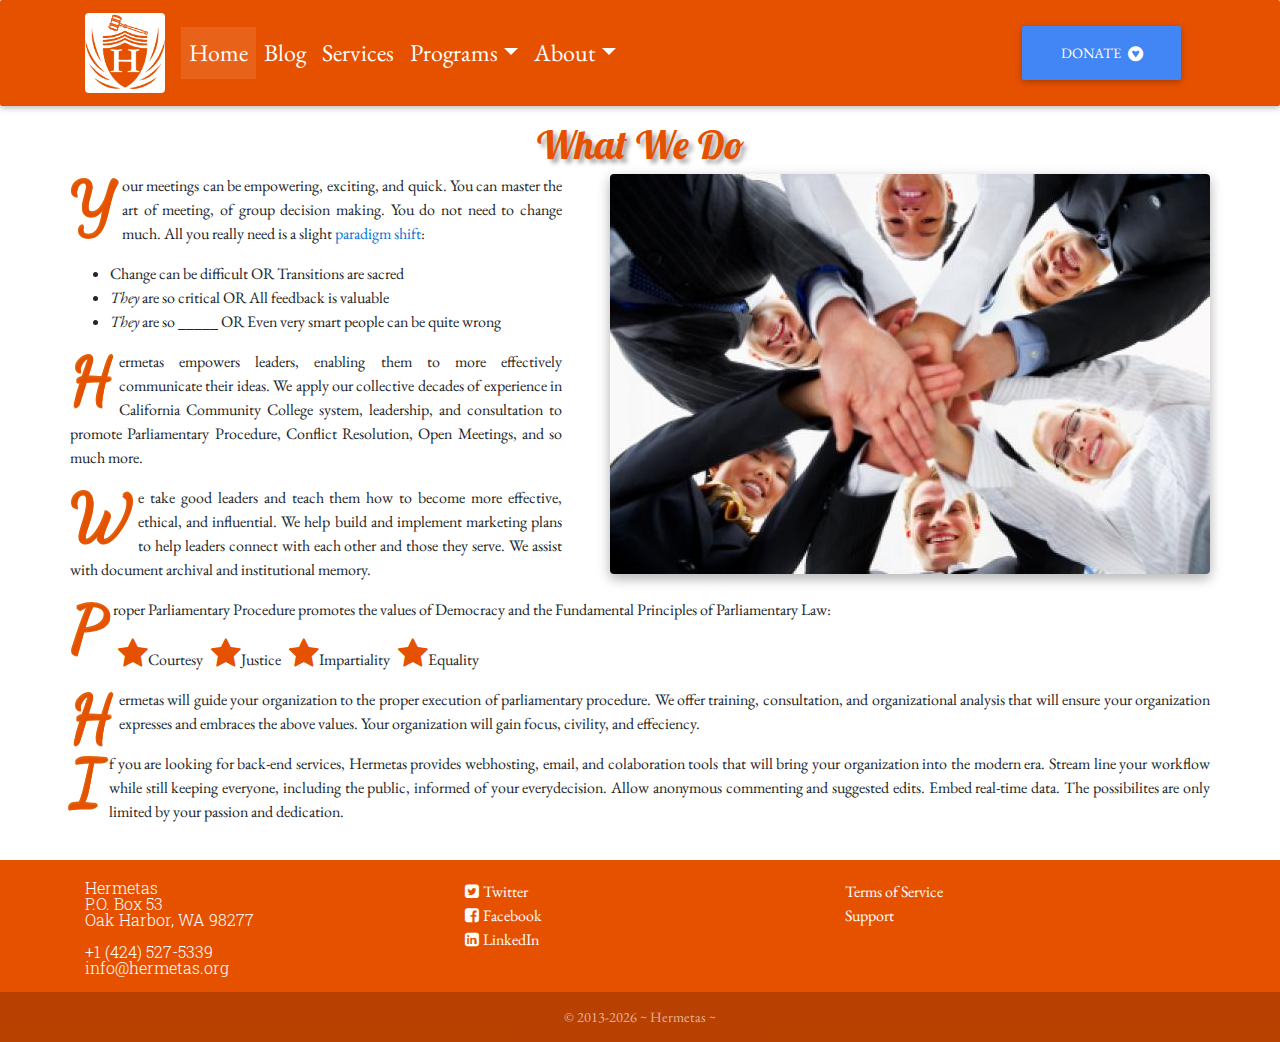
<file: index.html>
<!DOCTYPE html>
<html lang="en">
<head>
<meta charset="utf-8">
<meta name="viewport" content="width=device-width, initial-scale=1, shrink-to-fit=no">
<meta http-equiv="x-ua-compatible" content="ie=edge">
<!-- Begin Fav Icon -->
<link rel="apple-touch-icon" sizes="180x180" href="/apple-touch-icon.png">
<link rel="icon" type="image/png" sizes="32x32" href="/favicon-32x32.png">
<link rel="icon" type="image/png" sizes="16x16" href="/favicon-16x16.png">
<link rel="manifest" href="/manifest.json">
<link rel="mask-icon" href="/safari-pinned-tab.svg" color="#5bbad5">
<meta name="theme-color" content="#ffffff">
<!-- End Fav Icon -->
<title>Hermetas</title>
<!-- Font Awesome -->
<link rel="stylesheet" href="https://maxcdn.bootstrapcdn.com/font-awesome/4.6.0/css/font-awesome.min.css">
<!-- Bootstrap core CSS -->
<link href="css/bootstrap.min.css" rel="stylesheet">
<!-- Material Design Bootstrap -->
<link href="css/mdb.min.css" rel="stylesheet">
<!-- Your custom styles (optional) -->
<link href="css/style.css" rel="stylesheet">
<!-- Google Font Call -->
<link href="https://fonts.googleapis.com/css?family=Dancing+Script%7CEB+Garamond%7CLobster%7CRoboto+Slab" rel="stylesheet">
	<!-- End Google Font Call -->
	<!-- DonorBox Donation Button Popup JavaScript -->
  <script src="https://donorbox.org/install-popup-button.js" type="text/javascript" defer></script>
  <script> window.DonorBox = { widgetLinkClassName: 'custom-dbox-popup' } </script>
<!-- End DonorBox Donation Button Popup JavaScript -->
</head>

<body>

<!--Main Navigation-->
<header> 
  
  <!--Navbar-->
  <nav class="navbar navbar-expand-lg navbar-dark orange darken-4">
    <div class="container"> 
      
      <!-- Navbar brand --> 
      <a class="navbar-brand" href="#"><img class="img-fluid rounded" src="img/layout/LogoWithGavel.png" alt="Hermetas Logo"></a> 
      
      <!-- Collapse button -->
      <button class="navbar-toggler" type="button" data-toggle="collapse" data-target="#navbarSupportedContent" aria-controls="navbarSupportedContent"
                    aria-expanded="false" aria-label="Toggle navigation"><span class="navbar-toggler-icon"></span></button>
      
      <!-- Collapsible content -->
      <div class="collapse navbar-collapse" id="navbarSupportedContent"> 
        
        <!-- Links -->
        <ul class="navbar-nav mr-auto">
          <li class="nav-item active"> <a class="nav-link" href="#home" data-toggle="collapse" data-parent="#main" aria-expanded="true" aria-controls="home">Home <span class="sr-only">(current)</span></a> </li>
          <li class="nav-item"> <a class="nav-link" href="https://blog.hermetas.org/">Blog</a> </li>
          <li class="nav-item"> <a class="nav-link" href="#services" data-toggle="collapse" data-parent="#main" aria-expanded="true" aria-controls="services">Services</a> </li>
          
          <!-- Programs Dropdown Menu -->
          <li class="nav-item dropdown"> <a class="nav-link dropdown-toggle" id="programsNavbarDropdownMenuLink" data-toggle="dropdown" aria-haspopup="true" aria-expanded="false">Programs</a>
            <div class="dropdown-menu dropdown-primary" aria-labelledby="programsNavbarDropdownMenuLink"> <a class="dropdown-item" href="#">You Can Be A ParliPro!</a> <a class="dropdown-item disabled" href="#">Opinion Writing</a> <a class="dropdown-item disabled" href="#">Negotioation</a> </div>
          </li>
          <!-- About Dropdown Menu -->
          <li class="nav-item dropdown"> <a class="nav-link dropdown-toggle" id="aboutNavbarDropdownMenuLink" data-toggle="dropdown" aria-haspopup="true" aria-expanded="false">About</a>
            <div class="dropdown-menu dropdown-primary" aria-labelledby="aboutNavbarDropdownMenuLink"> <a class="dropdown-item" href="#about" data-toggle="collapse" data-parent="#main" aria-expanded="false" aria-controls="about">About Us</a> <a class="dropdown-item" href="#people" data-toggle="collapse" data-parent="#main" aria-expanded="false" aria-controls="people">People</a> <a class="dropdown-item disabled" href="#faq" data-toggle="collapse" data-parent="#main" aria-expanded="false" aria-controls="faq">FAQ</a> </div>
          </li>
          <!-- put on the right where search is later<li class="nav-item">
                            <a class="nav-link" href="#">Donate Now</a>
                        </li> -->
          
        </ul>
        <!-- Links --> 
        
        <!-- Search form -->
        <div class="well text-center mr-sm-2"><a class="custom-dbox-popup btn btn-hot btn-primary text-uppercase btn-lg" role="button" href="https://donorbox.org/hermetas">Donate <i class="ml-1 fa fa-gratipay" aria-hidden="true"></i> </a> </div>
      </div>
      <!-- Collapsible content --> 
      
    </div>
  </nav>
  <!--/.Navbar--> 
  
</header>
<!--Main Navigation--> 

<!--Main layout-->
<main id="main" class="mt-3 clearfix">

<!--Main container-->
<div class="container">
<!--<div class="alert alert-info alert-dismissible fade show" role="alert">
  <button type="button" class="close" data-dismiss="alert" aria-label="Close"> <span aria-hidden="true">&times;</span> </button>
  <strong>Heads up!</strong> This site is being renovated and may behave strangely. Go to <a href="https://support.hermetas.org" class="alert-link">support.hermetas.org</a> to report any problems. Thank you! </div>-->
<article id="home" class="collapse show">
  <h1>What We Do</h1>
  <!--Grid row-->
  <div class="row">
    <div> <img src="img/layout/ServiceHuddle.jpg" class="ig-fluid ml-5 overlay hm-white-light z-depth-1-half rounded float-right" alt="Group of people with their hands in a huddle">
      <p>Your meetings can be empowering, exciting, and quick. You can master the art of meeting, of group decision making. You do not need to change much. All you really need is a slight <a href="https://en.wikipedia.org/wiki/Paradigm_shift">paradigm shift</a>:</p> <ul><li>Change can be difficult OR <strong>Transitions</strong> are sacred</li><li><em>They</em> are so critical OR All feedback is valuable</li>
        <li><em>They</em> are so _____ OR Even very smart people can be quite wrong</li>
        <!--<li>Forced, Coereced, and absent OR Sincere, reliable, and committed?</li>--></ul>
		<p>Hermetas empowers leaders, enabling them to more effectively communicate their ideas. We apply our collective decades of experience in California Community College system, leadership, and consultation to promote Parliamentary Procedure, Conflict Resolution, Open Meetings, and so much more. </p>
		
      <p>We take good leaders and teach them how to become more effective, ethical, and influential. We help build and implement marketing plans to help leaders connect with each other and those they serve. We assist with document archival and institutional memory.</p>
      <p>Proper Parliamentary Procedure promotes the values of Democracy and the Fundamental Principles of Parliamentary Law:</p>
      <ul class="list-inline ml-5">
        <li class="list-inline-item"><i class="fa fa-star fa-2x"></i>Courtesy</li>
        <li class="list-inline-item"><i class="fa fa-star fa-2x"></i>Justice</li>
        <li class="list-inline-item"><i class="fa fa-star fa-2x"></i>Impartiality</li>
        <li class="list-inline-item"><i class="fa fa-star fa-2x"></i>Equality</li>
      </ul>
      <p>Hermetas will guide your organization to the proper execution of parliamentary procedure. We offer training, consultation, and organizational analysis that will ensure your organization expresses and embraces the above values. Your organization will gain focus, civility, and effeciency.</p>
      <p>If you are looking for back-end services, Hermetas provides webhosting, email, and colaboration tools that will bring your organization into the modern era. Stream line your workflow while still keeping everyone, including the public, informed of your everydecision. Allow anonymous commenting and suggested edits. Embed real-time data. The possibilites are only limited by your passion and dedication.</p>
    </div>
  </div>
  <!--Grid row--> 
  
</article>
<article id="services" class="collapse">
  <h1> Services </h1>
	<h2>Student Government</h2>
  <p>Hermetas provides a range of services targeting student governments (ASO's) of the California Community College system. We have found that ever year students must relearn what was learned by their previous administration. Hermetas is here to streamline this re-learning process. We provide training and consultation on California's Open Meetings Laws, Parliamentary Procedure, and Robert's Rules of Order, as well as IT services to fit student government's specific needs.</p>
  <p>All partners and associates of Hermetas have had personal experience in Student Government and share the passion that comes from empowering the future. Please contact us if you have any questions.</p>
	<h2>Political Organizations</h2>
	<p>Hermetas has vast experince working with political organizations. Caucuses, elections, conventions; you name it, we have done it. Proper procedure allows for the equality of the individule to turn into the action of the group. It is often difficult for people to understand that Hermetas is devoted to the way of doing things right and not basing success on the decisions organizations make.</p>
	<h2>Religious Organizations</h2>
	<p>Extra sensitivity is necessary when working with Religious organizations. Religious organizations have more legal freedom while tending to be held to a higher public standard. Firing a CEO is not the same as reviewing your minister, or even your entire ministry. Hermetas can help your organization craft rules of procedure that allow for the free flowing nature of religous organizations, without sacraficing needed safe guards for controversy or liability.</p>
	<h2>Advocacy</h2>
	<p>Normally, Hermetas is neutral, acting only as an outside consultant. Usually we prefer to have our clients learn by doing. Some situations benefit from our advocacy. When we become your advocate we make it our mission to solve your specific problem. Like an attorney this does not mean that we agree or disagree with your position. (&larr; Legal Disclaimer :p) Also, like an attorny, we will advocate with all our skill and strength, while still allowing you to make key decisions and stay in control.</p>
	<h2>Conflict Resolution</h2>
	<p>Robert's Rules is a form of conflict resolution: Individual agendas become united into group action. When individules fail to maintain civillity, when the unified group splinters into factions, or when everybody looks around and wonders "How did we get here?"; your organization may benefit from our mediation or arbitration Services.</p>
	<h2>Pricing</h2>
	Every situation is unique. Please call us or fill out a support ticket at <a href="https://support.hermetas.org">support.hermetas.org</a>. As a 501(c)(3) non-profit we prefer to receive free-will donations from all supporters of our principles being passed on to those who are in need. It is our desire to completly disconect fudning from our work. While this is a laudable ideal, it is not currently feasable. We roughly charge $100 per hour of presentation time. There are many hours of work that go into and hour of presenting. Opinions writing is dependant on the complexity of the question being asked. We work to assign an agent close to your meeting location but will often need to charge for travel and other related expenses.
</article>
<article id="about" class="collapse">
  <h1> About </h1>
  <img src="img/hermes.JPG" class="float-right col-2" alt="Statue of Hermes">
  <p>Our name, 'Hermetas' is a compounding of Hermes, the messenger, and Veritas, Truth. Truth in Communications is our byline as we seek to bring truth to our clients and the public. Our focus is agenda agnostic and instead emphasises the implementation and skillset of using the proper process to achieve any goal. Hermetas focuses on the educating leaders, increasing effeciency and openness of those we serve. </p>
	
</article>
<article id="people" class="collapse">
  <h1> People </h1>
  <ul class="list-unstyled">
    <li class="media d-block d-md-flex"> <img src="img/people/AaronTaggertBowler.jpg" class="col-2 w-50 hm-zoom img-fluid d-flex rounded-circle avatar z-depth-1-half mb-3 mx-auto" alt="Image of Aaron Lee Taggert">
      <div class="col-10 media-body text-center text-md-left ml-md-3 ml-0">
        <h2 class="mt-0">Aaron Lee Taggert, PRP CC</h2>
        <p class="drop-cap">Aaron Taggert was President of Student Government for Cerro Coso Community College in 2011-2012 and Communications Officer before that. During his service Aaron found his true love, Robert Rules, and learned about the Ralph M. Brown Act. Aaron's now
          deceased grandmother taught him to question and research everything. "Trust, but verify" is one of Aaron's favourite quotes and because of this philosophy he discovered many inconstancies between state law and district policy. He then had the great fortune
          to run into John Fraser. John Fraser has a similar love of mischief combined with a heart big enough to want to do what it takes to create the society we all want to live in. John and Aaron were instrumental in the <strong>Vote of No Confidence</strong> in
          Pasadena City College's Administration. A joke was made that they should charge for all the work that they do and thus Hermetas was born. Bonnie Moir was brought to the SGCC Office and told to sign a paper. After signing she asked what this was all about.
          Aaron told her that she was now in student government. She reluctantly grew to love student government and Robert's Rules. She was made a partner of Hermetas later because of her organizational skills and her grounded outlook and most importantly, her
          willingness to put up with John and Aaron.</p>
        <h4> Aaron's Noted Accomplishments: </h4>
        <ul>
          <li>Received Comptetent Communicator Award from <a href="https://www.toastmasters.org/">Toastmasters International</a>. Communication competence is the ability to choose a communication behavior that is both appropriate and effective for a given situation. Competent communicators express a concise, easily comprehensible message, understand
            the recipients of their message, possess empathy for those recipients and practice active listening. Strong communication skills are important for both personal and professional success.</li>
          <li>Earned Credental as a Registered Parliamentarian. A parliamentarian is a professional consultant who advises an organization, its leaders, members, committees and staff on parliamentary law and proper procedure for conducting meetings. A Registered Parliamentarian
            is a professional designation given by the <a href="http://www.parliamentarians.org/">National Association of Parliamentarians</a>and demonstrates an in-depth knowledge of parliamentary procedure and a thorough familiarity with Robert’s Rules of Order Newly Revised. This knowledge helps RPs provide quality instruction to others learning
            about parliamentary procedure; enables them to respond quickly and confidently to questions and situations that arise during the conduct of business in the organizations they serve or in which they participate; and allows them to quickly find details
            or supporting documentation of any parliamentary topic.</li>
          <li>Serves as the Chair of the Religious Explorations Committee of his church.</li>
          <li>Serves as the <a href="https://d2tm.org">District 2 Parliamentarian</a>for <a href="https://www.toastmasters.org/">Toastmasters International</a> </li>
          <li>Served as Region IX Webmaster.</li>
          <li>Served as President for his Student Government.</li>
          <li>Received the California State Association of Parliamentarians President’s Outstanding Member Award.</li>
          <li>Elected Communications Chair of the California State Association of Parliamentarians.</li>
          <li>Discovered $300,000 of mismanaged funds for one client which caused a record-setting $68 million internal audit.</li>
          <li>Restored pay and reputation to students who were then able to transfer to University.</li>
        </ul>
      </div>
    </li>
    <li class="media d-block d-md-flex"> <img src="img/people/MisterSearcy.jpg" class="col-1 hm-zoom img-fluid d-flex rounded-circle avatar z-depth-1-half mb-3 mx-auto" alt="Image of Aaron Lee Taggert">
      <div class="col-10 media-body text-center text-md-left ml-md-3 ml-0">
        <h2 class="mt-0">Mister Searcy, MFT</h2>
        <p>Mister Searcy has a B.A. in Psychology from California State University, Monterey Bay. He conducted an independent research study on how the activity of cosplay plays on one's own identity in society today. He is currently a graduate student at Cal Poly
          Pomona working on his masters in psychology with an emphasis on Marriage and Family Therapy. He worked with youth who suffer from various mental disorders and he worked to empower families and care for students by offering connections to resources and
          resource partners through the use of early intervention programs. He desires to enrich the lives of families and students and to help build self-confidence, giving leaders the opportunity to be themselves and accomplish thier goals.</p>
      </div>
    </li>
  </ul>
</article>
<article id="faq" class="collapse">
  <div class="row">
    <div id="faqaccordion" role="tablist">
      <div class="card">
        <div class="card-header" role="tab" id="faqOne">
          <h5 class="mb-0"> <a data-toggle="collapse" href="#collapseFaqOne" aria-expanded="true" aria-controls="collapseFaqOne">Is Hermetas a Non-Profit/Tax Deductable Organization?</a> </h5>
        </div>
        <div id="collapseFaqOne" class="collapse show" role="tabpanel" aria-labelledby="faqOne" data-parent="#faqaccordion">
          <div class="card-body"> Hermetas is a qualified 501(c)(3) tax-exempt as determined by the Internal Revenue Service, and donations to the Hermetas are tax-deductible.</div>
        </div>
      </div>
      <div class="card">
        <div class="card-header" role="tab" id="headingTwo">
          <h5 class="mb-0"> <a class="collapsed" data-toggle="collapse" href="#collapseTwo" aria-expanded="false" aria-controls="collapseTwo"> Collapsible Group Item #2 </a> </h5>
        </div>
        <div id="collapseTwo" class="collapse" role="tabpanel" aria-labelledby="headingTwo" data-parent="#accordion">
          <div class="card-body"> Anim pariatur cliche reprehenderit, enim eiusmod high life accusamus terry richardson ad squid. 3 wolf moon officia aute, non cupidatat skateboard dolor brunch. Food truck quinoa nesciunt laborum eiusmod. Brunch 3 wolf moon tempor, sunt aliqua put a bird on it squid single-origin coffee nulla assumenda shoreditch et. Nihil anim keffiyeh helvetica, craft beer labore wes anderson cred nesciunt sapiente ea proident. Ad vegan excepteur butcher vice lomo. Leggings occaecat craft beer farm-to-table, raw denim aesthetic synth nesciunt you probably haven't heard of them accusamus labore sustainable VHS. </div>
        </div>
      </div>
      <div class="card">
        <div class="card-header" role="tab" id="headingThree">
          <h5 class="mb-0"> <a class="collapsed" data-toggle="collapse" href="#collapseThree" aria-expanded="false" aria-controls="collapseThree"> Collapsible Group Item #3 </a> </h5>
        </div>
        <div id="collapseThree" class="collapse" role="tabpanel" aria-labelledby="headingThree" data-parent="#accordion">
          <div class="card-body"> Anim pariatur cliche reprehenderit, enim eiusmod high life accusamus terry richardson ad squid. 3 wolf moon officia aute, non cupidatat skateboard dolor brunch. Food truck quinoa nesciunt laborum eiusmod. Brunch 3 wolf moon tempor, sunt aliqua put a bird on it squid single-origin coffee nulla assumenda shoreditch et. Nihil anim keffiyeh helvetica, craft beer labore wes anderson cred nesciunt sapiente ea proident. Ad vegan excepteur butcher vice lomo. Leggings occaecat craft beer farm-to-table, raw denim aesthetic synth nesciunt you probably haven't heard of them accusamus labore sustainable VHS. </div>
        </div>
      </div>
    </div>
  </div>
</article>
<article id="terms" class="collapse">
<h1> Terms of Service and Use </h1>
<ol>
<li><b>Acceptance: The Use Of Hermetas Terms and Conditions</b> Your access to and use of Hermetas is subject exclusively to these Terms and Conditions. You will not use the Website for any purpose that is unlawful or prohibited by these Terms and Conditions.
  By using the Website you are fully accepting the terms, conditions and disclaimers contained in this notice. If you do not accept these Terms and Conditions you must immediately stop using the Website.</li>
<li><b>CREDIT CARD DETAILS</b> Hermetas will never ask for your credit card details and we advice our customers to not enter their credit cards details on Hermetas website or by submitting such details in any other form.</li>
<li><b>LEGAL ADVICE</b> The contents of Hermetas website do not constitute advice and should not be relied upon in making or refraining from making, any decision. All material contained on Hermetas is provided without any or warranty of any kind. You use
  the material on Hermetas at your own discretion Warning: Nothing on this website is, nor should it be construed as, legal advice. This website is a collaboration of random community users who contribute content based on their own personal interpretation
  of the law. Even in those cases where an attorney has contributed to this website the information provided is not legal advice.</li>
<li><b>CHANGE OF USE</b> Hermetas reserves the right to:
  <ol>
    <li>change or remove (temporarily or permanently) the Website or any part of it without notice and you confirm that Hermetas shall not be liable to you for any such change or removal and </li>
    <li>change these Terms and Conditions at any time, and your continued use of the Website following any changes shall be deemed to be your acceptance of such change.</li>
  </ol>
</li>
<li><b>COPYRIGHT</b>
  <ol>
    <li>All copyright, trade marks and all other intellectual property rights in the Website and its content (including without limitation the Website design, text, graphics and all software and source codes connected with the Website) are owned by or licensed
      to Hermetas or otherwise used by Hermetas as permitted by law.</li>
    <li>In accessing the Website you agree that you will access the content solely for your personal, non-commercial use. None of the content may be downloaded, copied, reproduced, transmitted, stored, sold or distributed without the prior written consent of
      the copyright holder. This excludes the downloading, copying and/or printing of pages of the Website for personal, non-commercial home use only.</li>
  </ol>
</li>
<li><b>LINKS TO AND FROM OTHER WEBSITES</b>
  <ol>
    <li>This Website may include links to third party websites that are controlled and maintained by others. Any link to other websites is not an endorsement of such websites and you acknowledge and agree that we are not responsible for the content or availability
      of any such sites.</li>
    <li>Throughout this Website you may find links to third party websites. The provision of a link to such a website does not mean that we endorse that website. If you visit any website via a link on this Website you do so at your own risk.</li>
    <li>Any party wishing to link to this website is entitled to do so provided that the conditions below are observed:
      <ol type="a">
        <li>you do not seek to imply that we are endorsing the services or products of another party unless this has been agreed with us in writing;</li>
        <li>you do not misrepresent your relationship with this website; and</li>
        <li>the website from which you link to this Website does not contain offensive or otherwise controversial content or, content that infringes any intellectual property rights or other rights of a third party.</li>
      </ol>
    </li>
    <li>By linking to this Website in breach of our terms, you shall indemnify us for any loss or damage suffered to this Website as a result of such linking.</li>
  </ol>
</li>
<li><b>DISCLAIMERS AND LIMITATION OF LIABILITY</b>
  <ol>
    <li>The Website is provided on an AS IS and AS AVAILABLE basis without any representation or endorsement made and without warranty of any kind whether express or implied, including but not limited to the implied warranties of satisfactory quality, fitness
      for a particular purpose, non-infringement, compatibility, security and accuracy.</li>
    <li>To the extent permitted by law, Hermetas will not be liable for any indirect or consequential loss or damage whatever (including without limitation loss of business, opportunity, data, profits) arising out of or in connection with the use of the Website.</li>
    <li>Hermetas makes no warranty that the functionality of the Website will be uninterrupted or error free, that defects will be corrected or that the Website or the server that makes it available are free of viruses or anything else which may be harmful or
      destructive.</li>
    <li>Nothing in these Terms and Conditions shall be construed so as to exclude or limit the liability of Hermetas for death or personal injury as a result of the negligence of Hermetas or that of its employees or agents.</li>
  </ol>
	</li>
<li><b>INDEMNITY</b> You agree to indemnify and hold Hermetas and its employees and agents harmless from and against all liabilities, legal fees, damages, losses, costs and other expenses in relation to any claims or actions brought against Hermetas arising
  out of any breach by you of these Terms and Conditions or other liabilities arising out of your use of this Website.</li>
<li><b>SEVERABILITY</b> If any term of this Agreement is to any extent illegal, otherwise invalid, or incapable of being enforced, such term shall be excluded to the extent of such invalidity or unenforceability; all other terms hereof shall remain in full
  force and effect; and, to the extent permitted and possible, the invalid or unenforceable term shall be deemed replaced by a term that is valid and enforceable and that comes closest to expressing the intention of such invalid or unenforceable term. If
  the application of this Severability provision should materially and adversely affect the economic substance of the transactions contemplated hereby, the Party adversely impacted shall be entitled to compensation for such adverse impact, provided the
  reason for the invalidity or unenforceability of a term is not due to serious misconduct by the Party seeking such compensation.</li>
<li><b>GOVERNING LAW</b> The validity, construction and performance of this Agreement shall be governed and construed in accordance with the laws of the State of Washington. The law of Washington State shall govern, construe and enforce all of the rights
  and duties of the parties arising from or relating in any way to the subject matter of this contract, without giving effect to any form of conflict of law provisions thereof. The Federal and State courts located in Washington shall have sole and exclusive
  jurisdiction over any disputes arising under the terms of this Agreement.</li>
	</ol>
</article>
</div>
<!--Main container-->

</main>
<!--Main layout--> 

<!--Footer-->
<footer class="page-footer orange darken-4"> 
  
  <!--Footer Links-->
  <div class="container">
    <div class="row"> 
      
      <!--First column-->
      <div class="col">
        <address>
        Hermetas <br>
        <abbr title="Physical Address"><!--<i class="fa fa-address-card"></i>--></abbr>P.O. Box 53<br>
        Oak Harbor, WA 98277<br><br>
        <abbr title="Phone"><!--<i class="fa fa-phone"></i>--></abbr> <a href="tel:+1&nbsp;(424)&nbsp;527-5339"> +1 (424) 527-5339</a><br>
        <abbr title="Email"><!--<i class="fa fa-envelope-open"></i>--></abbr> info@hermetas.org
        </address>
      </div>
      <!--/.First column--> 
      
      <!--Second column-->
      <div class="col">
       <!-- <h6 class="title">Follow us on Social Media</h6> -->
        <ul>
          <li> <a href="https://twitter.com/hermetas"> <i class="fa fa-twitter-square mr-1" aria-hidden="true"></i><span class="hidden">Twitter</span> </a> </li>
          <li> <a href="https://www.facebook.com/hermetas"> <i class="fa fa-facebook-square mr-1" aria-hidden="true"></i><span class="hidden">Facebook</span> </a> </li>
          <li> <a href="https://www.linkedin.com/company/366177"> <i class="fa fa-linkedin-square mr-1" aria-hidden="true"></i><span class="hidden">LinkedIn</span> </a> </li>
        </ul>
      </div>
      <!--/.Second column--> 
      <!--Third Colum-->
      <div class="col">
        <!--<h6 class="title">Links</h6>-->
        <ul>
          <li><a href="#terms"  data-toggle="collapse" data-parent="#main" aria-expanded="false" aria-controls="terms">Terms of Service</a> </li>
			<li><a href="https://support.hermetas.org">Support</a></li>
        </ul>
      </div>
      <!--/.Third Colum--> 
    </div>
  </div>
  <!--/.Footer Links--> 
  
  <!--Copyright-->
  <div class="footer-copyright">
    <div class="container-fluid">
      <p>&copy; 2013<script>new Date().getFullYear()>2013&&document.write("-"+new Date().getFullYear());</script> ~ Hermetas ~</p>
    </div>
  </div>
  <!--/.Copyright--> 
  
</footer>
<!--/.Footer--> 

<!-- SCRIPTS --> 
<!-- JQuery --> 
<script type="text/javascript" src="js/jquery-3.2.1.min.js"></script> 
<!-- Bootstrap tooltips --> 
<script type="text/javascript" src="js/popper.min.js"></script> 
<!-- Bootstrap core JavaScript --> 
<script type="text/javascript" src="js/bootstrap.min.js"></script> 
<!-- MDB core JavaScript --> 
<script type="text/javascript" src="js/mdb.min.js"></script>

</body>
</html>
</file>
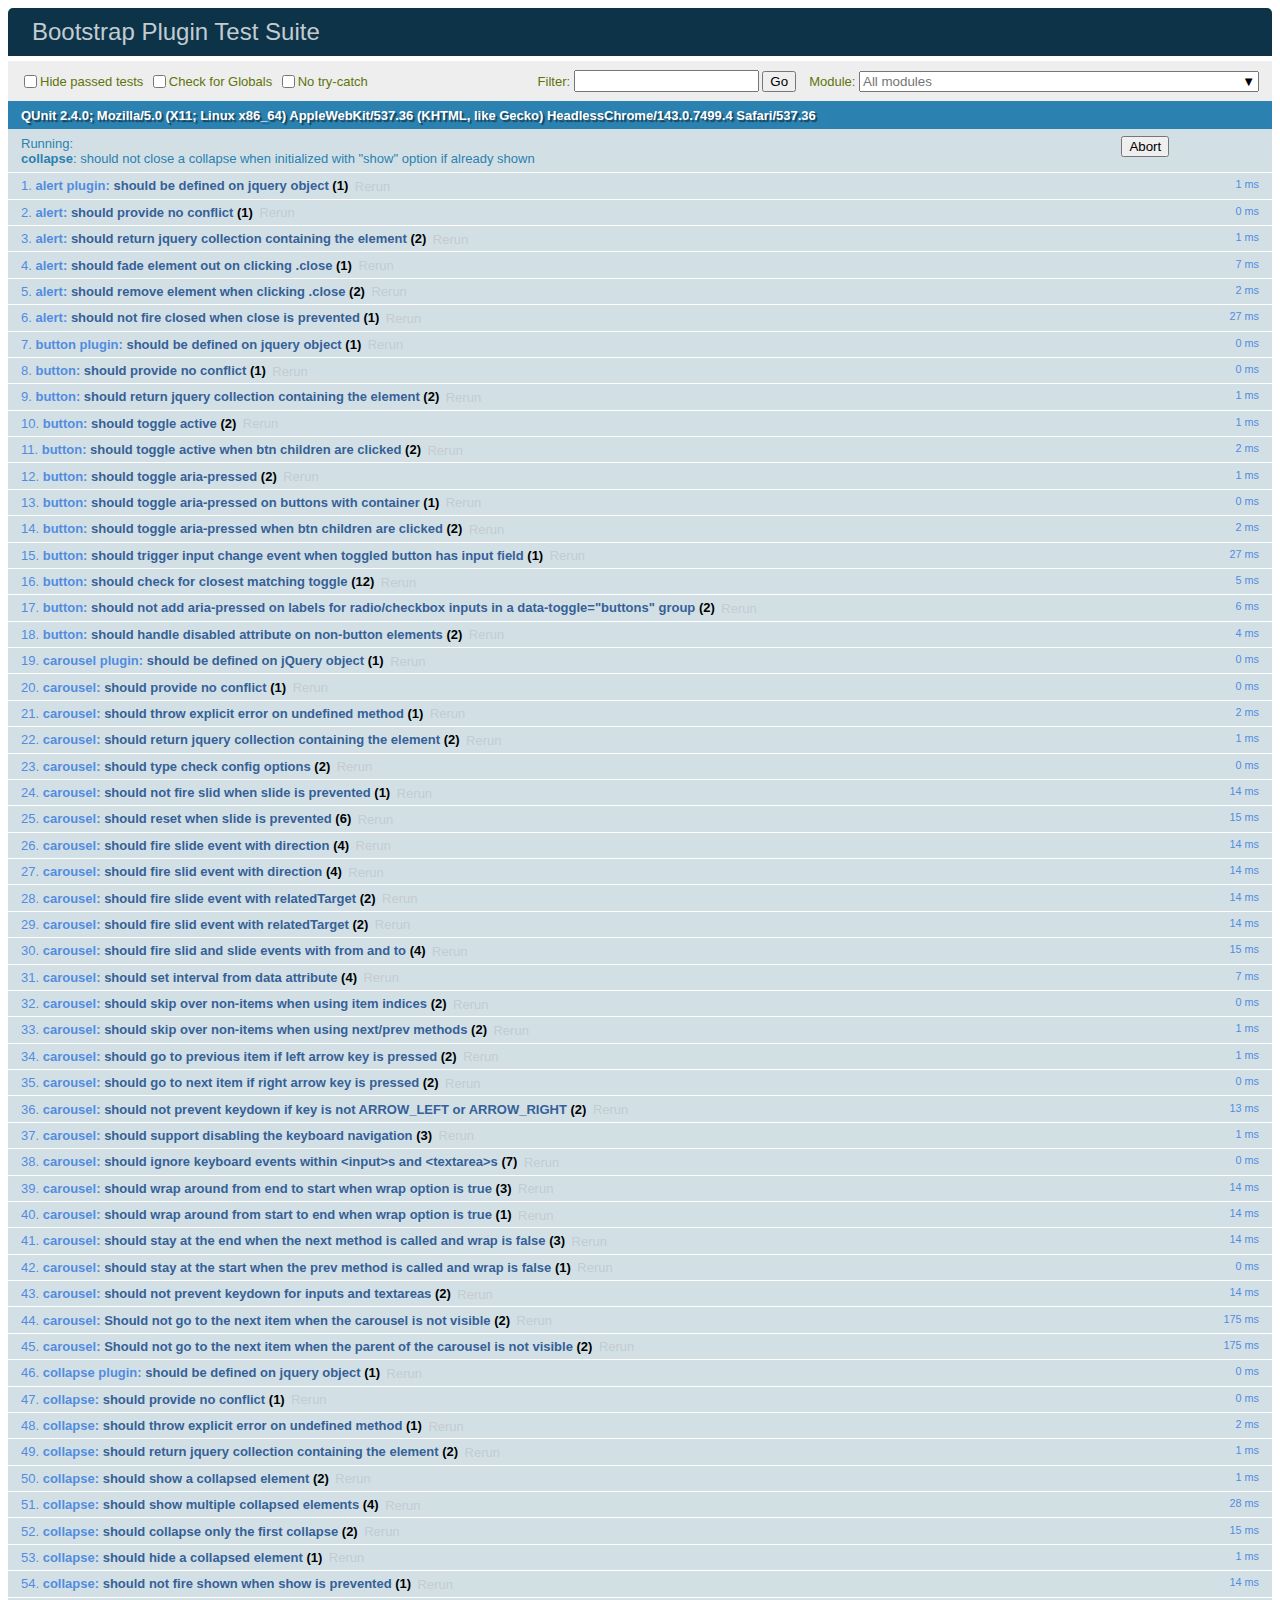
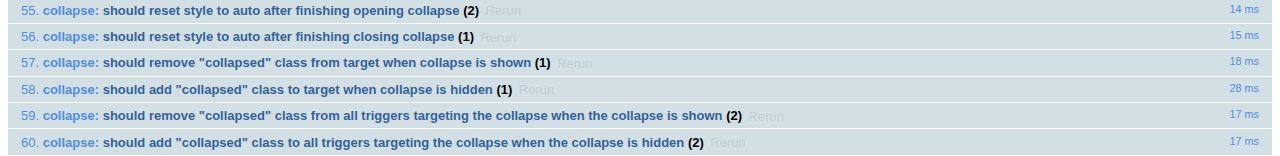
<file: Old/BS4/js/tests/index.html>
<!doctype html>
<html>
  <head>
    <meta charset="utf-8">
    <meta name="viewport" content="width=device-width, initial-scale=1, shrink-to-fit=no">
    <title>Bootstrap Plugin Test Suite</title>

    <!-- jQuery -->
    <script src="../../assets/js/vendor/jquery-slim.min.js"></script>
    <script src="../../assets/js/vendor/popper.min.js"></script>

    <!-- QUnit -->
    <link rel="stylesheet" href="vendor/qunit.css" media="screen">
    <script src="vendor/qunit.js"></script>

    <script>
      // Disable jQuery event aliases to ensure we don't accidentally use any of them
      [
        'blur',
        'focus',
        'focusin',
        'focusout',
        'resize',
        'scroll',
        'click',
        'dblclick',
        'mousedown',
        'mouseup',
        'mousemove',
        'mouseover',
        'mouseout',
        'mouseenter',
        'mouseleave',
        'change',
        'select',
        'submit',
        'keydown',
        'keypress',
        'keyup',
        'contextmenu'
      ].forEach(function(eventAlias) {
        $.fn[eventAlias] = function() {
          throw new Error('Using the ".' + eventAlias + '()" method is not allowed, so that Bootstrap can be compatible with custom jQuery builds which exclude the "event aliases" module that defines said method. See https://github.com/twbs/bootstrap/blob/master/CONTRIBUTING.md#js')
        }
      })

      // Require assert.expect in each test
      QUnit.config.requireExpects = true

      // See https://github.com/axemclion/grunt-saucelabs#test-result-details-with-qunit
      var log = []
      var testName

      QUnit.done(function(testResults) {
        var tests = []
        for (var i = 0; i < log.length; i++) {
          var details = log[i]
          tests.push({
            name: details.name,
            result: details.result,
            expected: details.expected,
            actual: details.actual,
            source: details.source
          })
        }
        testResults.tests = tests

        window.global_test_results = testResults
      })

      QUnit.testStart(function(testDetails) {
        QUnit.log(function(details) {
          if (!details.result) {
            details.name = testDetails.name
            log.push(details)
          }
        })
      })

      // Cleanup
      QUnit.testDone(function () {
        $('#modal-test, .modal-backdrop').remove()
      })

      // Display fixture on-screen on iOS to avoid false positives
      // See https://github.com/twbs/bootstrap/pull/15955
      if (/iPhone|iPad|iPod/.test(navigator.userAgent)) {
        QUnit.begin(function() {
          $('#qunit-fixture').css({ top: 0, left: 0 })
        })

        QUnit.done(function() {
          $('#qunit-fixture').css({ top: '', left: '' })
        })
      }
    </script>

    <!-- Transpiled Plugins -->
    <script src="../dist/util.js"></script>
    <script src="../dist/alert.js"></script>
    <script src="../dist/button.js"></script>
    <script src="../dist/carousel.js"></script>
    <script src="../dist/collapse.js"></script>
    <script src="../dist/dropdown.js"></script>
    <script src="../dist/modal.js"></script>
    <script src="../dist/scrollspy.js"></script>
    <script src="../dist/tab.js"></script>
    <script src="../dist/tooltip.js"></script>
    <script src="../dist/popover.js"></script>

    <!-- Unit Tests -->
    <script src="unit/alert.js"></script>
    <script src="unit/button.js"></script>
    <script src="unit/carousel.js"></script>
    <script src="unit/collapse.js"></script>
    <script src="unit/dropdown.js"></script>
    <script src="unit/modal.js"></script>
    <script src="unit/scrollspy.js"></script>
    <script src="unit/tab.js"></script>
    <script src="unit/tooltip.js"></script>
    <script src="unit/popover.js"></script>
  </head>
  <body>
    <div id="qunit-container">
      <div id="qunit"></div>
      <div id="qunit-fixture"></div>
    </div>
  </body>
</html>
</file>
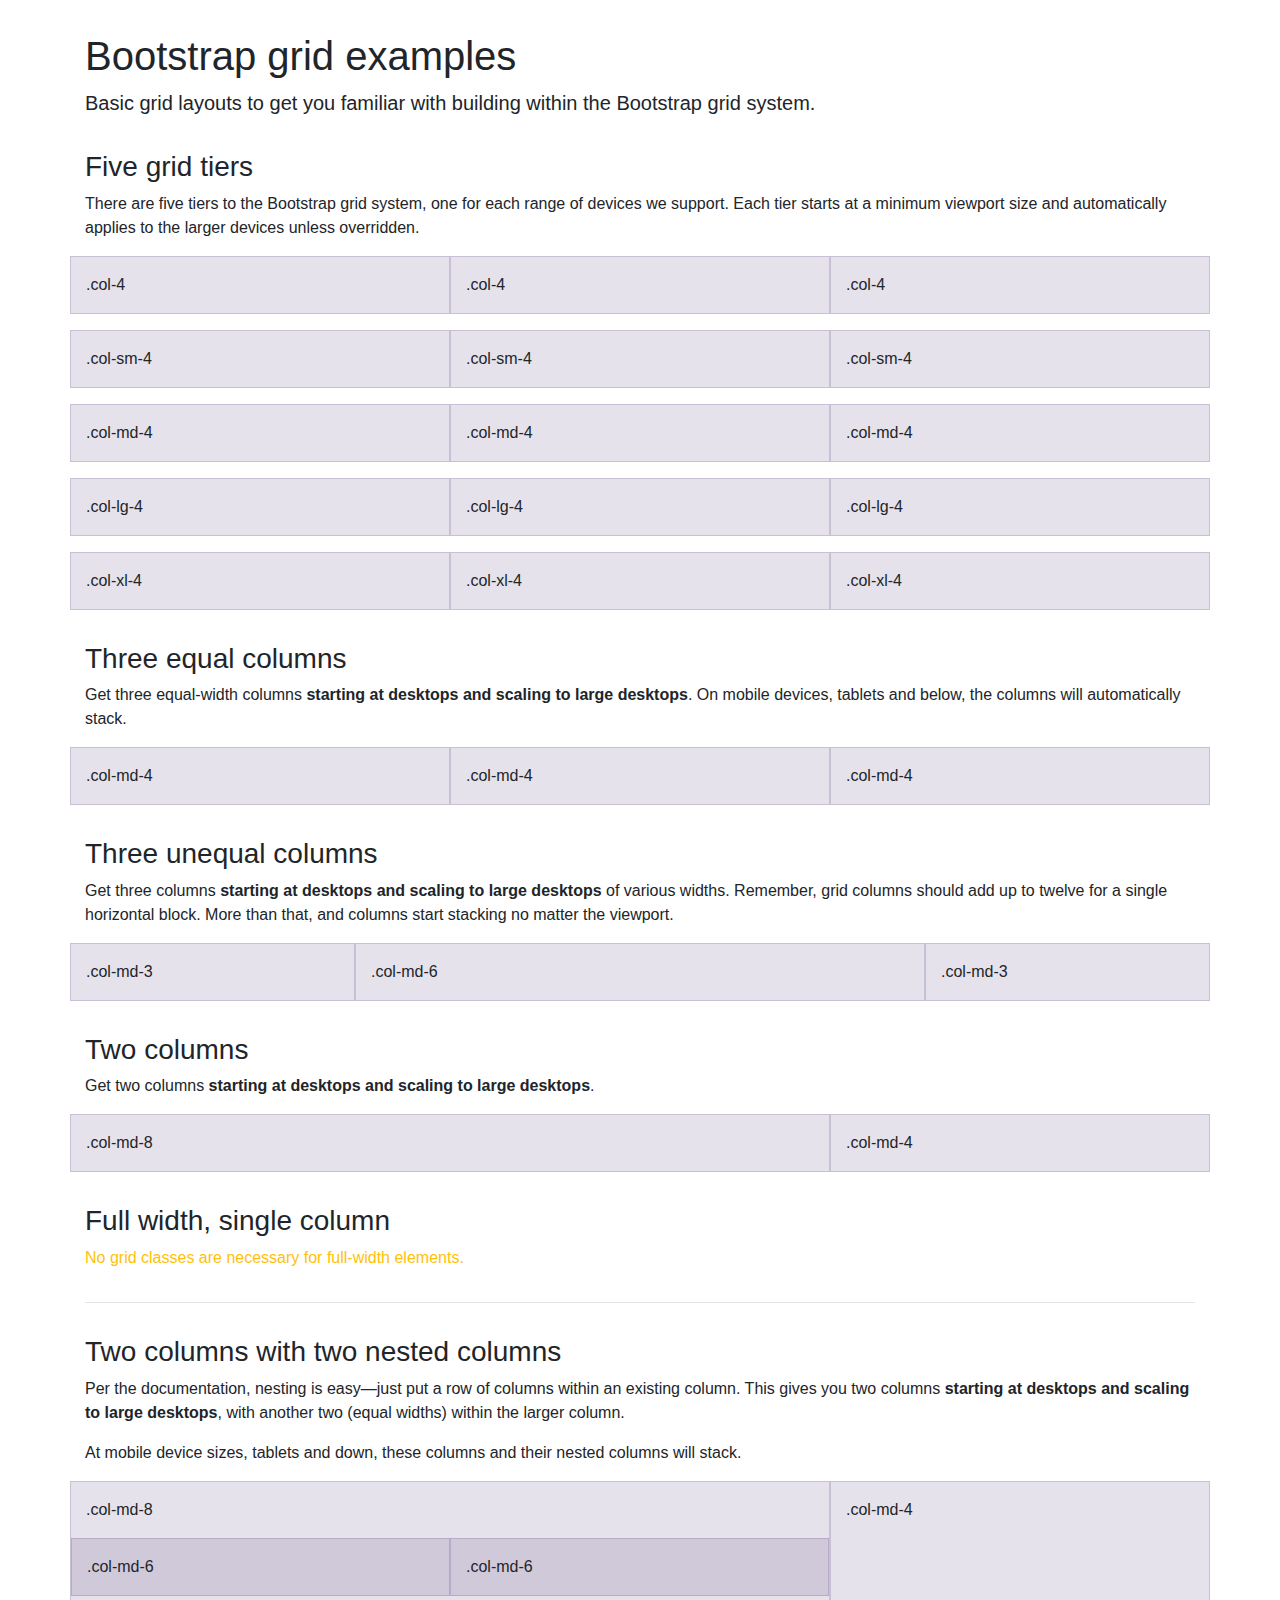
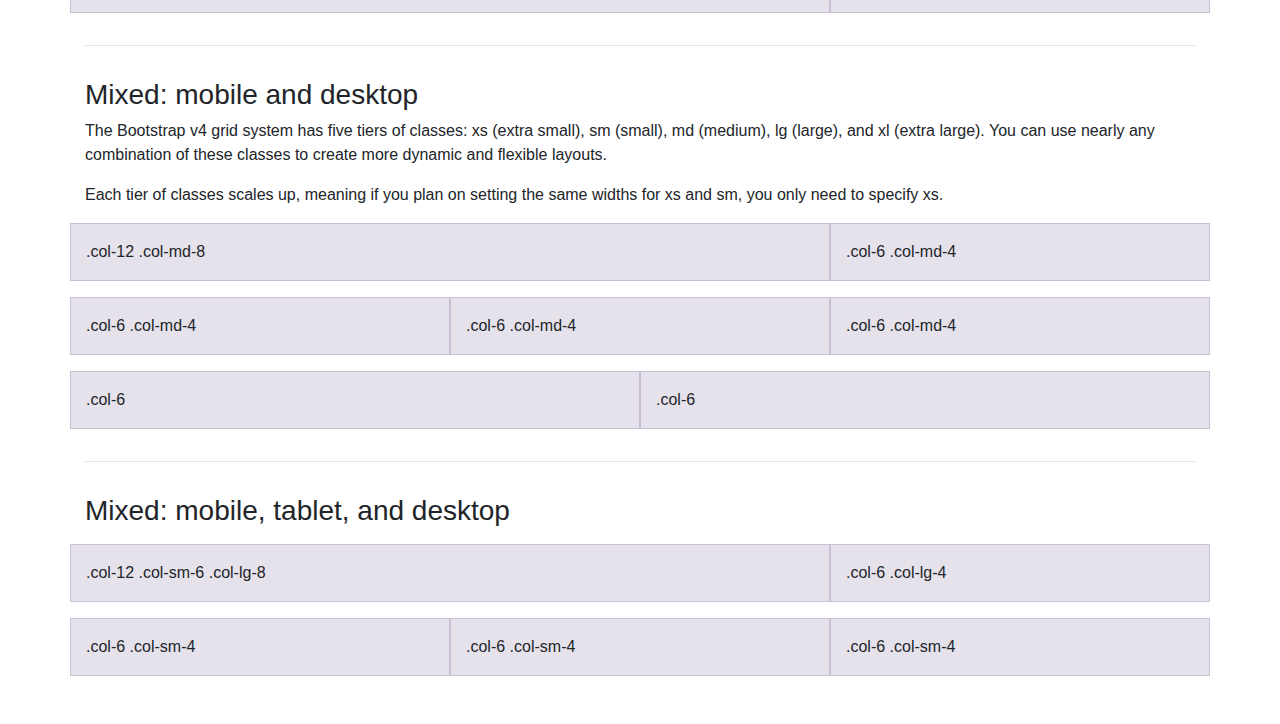
<file: Old/BS4/docs/4.0/examples/grid/index.html>
<!doctype html>
<html lang="en">
  <head>
    <meta charset="utf-8">
    <meta name="viewport" content="width=device-width, initial-scale=1, shrink-to-fit=no">
    <meta name="description" content="">
    <meta name="author" content="">
    <link rel="icon" href="../../../../favicon.ico">

    <title>Grid Template for Bootstrap</title>

    <!-- Bootstrap core CSS -->
    <link href="../../../../dist/css/bootstrap.min.css" rel="stylesheet">

    <!-- Custom styles for this template -->
    <link href="grid.css" rel="stylesheet">
  </head>

  <body>
    <div class="container">

      <h1>Bootstrap grid examples</h1>
      <p class="lead">Basic grid layouts to get you familiar with building within the Bootstrap grid system.</p>

      <h3>Five grid tiers</h3>
      <p>There are five tiers to the Bootstrap grid system, one for each range of devices we support. Each tier starts at a minimum viewport size and automatically applies to the larger devices unless overridden.</p>

      <div class="row">
        <div class="col-4">.col-4</div>
        <div class="col-4">.col-4</div>
        <div class="col-4">.col-4</div>
      </div>

      <div class="row">
        <div class="col-sm-4">.col-sm-4</div>
        <div class="col-sm-4">.col-sm-4</div>
        <div class="col-sm-4">.col-sm-4</div>
      </div>

      <div class="row">
        <div class="col-md-4">.col-md-4</div>
        <div class="col-md-4">.col-md-4</div>
        <div class="col-md-4">.col-md-4</div>
      </div>

      <div class="row">
        <div class="col-lg-4">.col-lg-4</div>
        <div class="col-lg-4">.col-lg-4</div>
        <div class="col-lg-4">.col-lg-4</div>
      </div>

      <div class="row">
        <div class="col-xl-4">.col-xl-4</div>
        <div class="col-xl-4">.col-xl-4</div>
        <div class="col-xl-4">.col-xl-4</div>
      </div>

      <h3>Three equal columns</h3>
      <p>Get three equal-width columns <strong>starting at desktops and scaling to large desktops</strong>. On mobile devices, tablets and below, the columns will automatically stack.</p>
      <div class="row">
        <div class="col-md-4">.col-md-4</div>
        <div class="col-md-4">.col-md-4</div>
        <div class="col-md-4">.col-md-4</div>
      </div>

      <h3>Three unequal columns</h3>
      <p>Get three columns <strong>starting at desktops and scaling to large desktops</strong> of various widths. Remember, grid columns should add up to twelve for a single horizontal block. More than that, and columns start stacking no matter the viewport.</p>
      <div class="row">
        <div class="col-md-3">.col-md-3</div>
        <div class="col-md-6">.col-md-6</div>
        <div class="col-md-3">.col-md-3</div>
      </div>

      <h3>Two columns</h3>
      <p>Get two columns <strong>starting at desktops and scaling to large desktops</strong>.</p>
      <div class="row">
        <div class="col-md-8">.col-md-8</div>
        <div class="col-md-4">.col-md-4</div>
      </div>

      <h3>Full width, single column</h3>
      <p class="text-warning">No grid classes are necessary for full-width elements.</p>

      <hr>

      <h3>Two columns with two nested columns</h3>
      <p>Per the documentation, nesting is easy—just put a row of columns within an existing column. This gives you two columns <strong>starting at desktops and scaling to large desktops</strong>, with another two (equal widths) within the larger column.</p>
      <p>At mobile device sizes, tablets and down, these columns and their nested columns will stack.</p>
      <div class="row">
        <div class="col-md-8">
          .col-md-8
          <div class="row">
            <div class="col-md-6">.col-md-6</div>
            <div class="col-md-6">.col-md-6</div>
          </div>
        </div>
        <div class="col-md-4">.col-md-4</div>
      </div>

      <hr>

      <h3>Mixed: mobile and desktop</h3>
      <p>The Bootstrap v4 grid system has five tiers of classes: xs (extra small), sm (small), md (medium), lg (large), and xl (extra large). You can use nearly any combination of these classes to create more dynamic and flexible layouts.</p>
      <p>Each tier of classes scales up, meaning if you plan on setting the same widths for xs and sm, you only need to specify xs.</p>
      <div class="row">
        <div class="col-12 col-md-8">.col-12 .col-md-8</div>
        <div class="col-6 col-md-4">.col-6 .col-md-4</div>
      </div>
      <div class="row">
        <div class="col-6 col-md-4">.col-6 .col-md-4</div>
        <div class="col-6 col-md-4">.col-6 .col-md-4</div>
        <div class="col-6 col-md-4">.col-6 .col-md-4</div>
      </div>
      <div class="row">
        <div class="col-6">.col-6</div>
        <div class="col-6">.col-6</div>
      </div>

      <hr>

      <h3>Mixed: mobile, tablet, and desktop</h3>
      <p></p>
      <div class="row">
        <div class="col-12 col-sm-6 col-lg-8">.col-12 .col-sm-6 .col-lg-8</div>
        <div class="col-6 col-lg-4">.col-6 .col-lg-4</div>
      </div>
      <div class="row">
        <div class="col-6 col-sm-4">.col-6 .col-sm-4</div>
        <div class="col-6 col-sm-4">.col-6 .col-sm-4</div>
        <div class="col-6 col-sm-4">.col-6 .col-sm-4</div>
      </div>

    </div> <!-- /container -->
  </body>
</html>
</file>
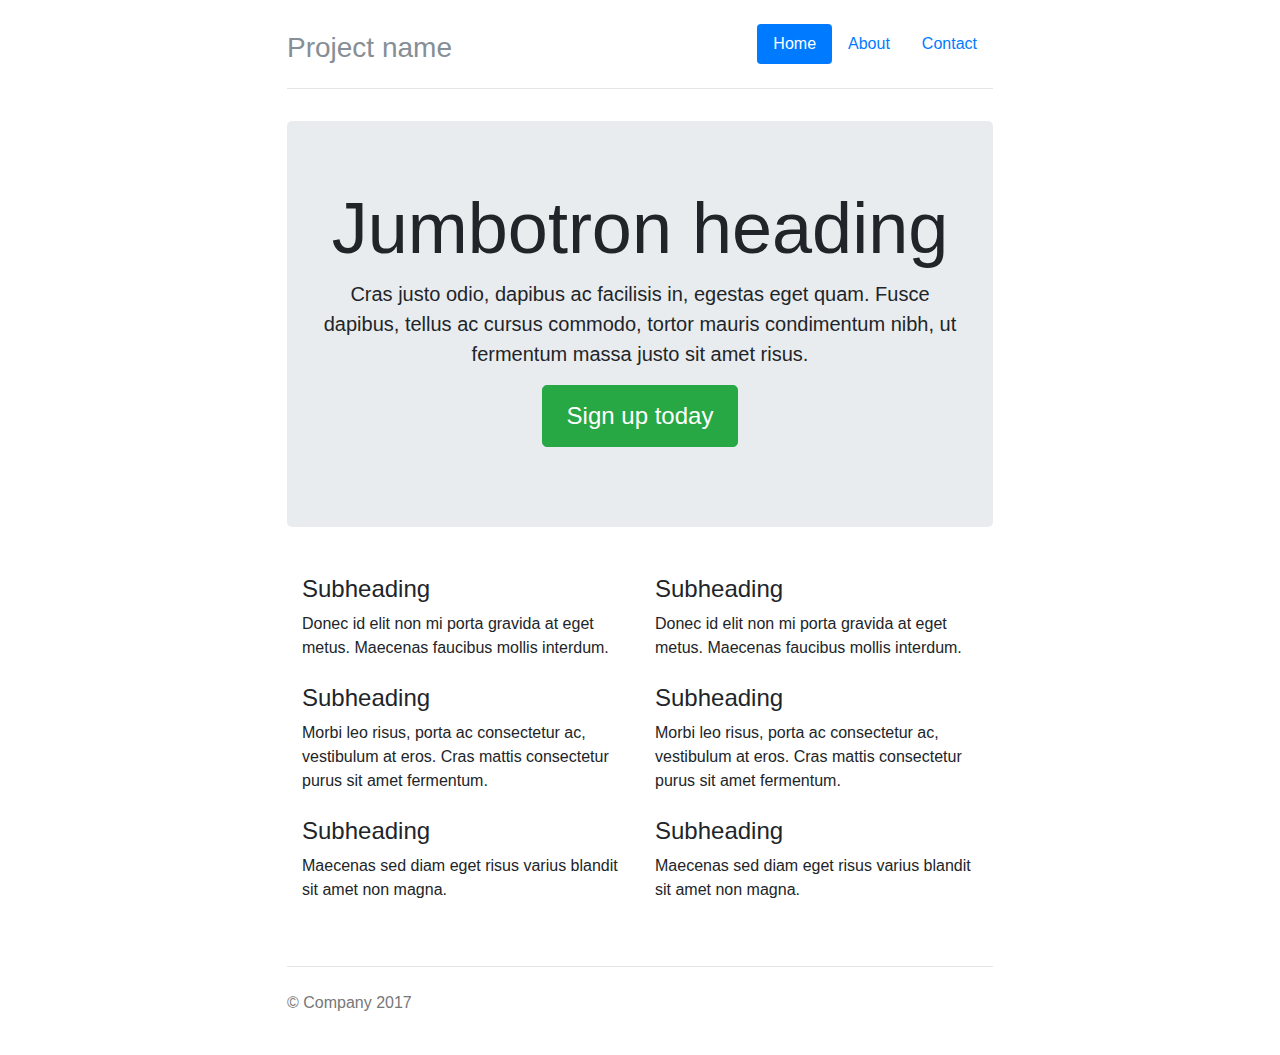
<file: Old/BS4/docs/4.0/examples/narrow-jumbotron/index.html>
<!doctype html>
<html lang="en">
  <head>
    <meta charset="utf-8">
    <meta name="viewport" content="width=device-width, initial-scale=1, shrink-to-fit=no">
    <meta name="description" content="">
    <meta name="author" content="">
    <link rel="icon" href="../../../../favicon.ico">

    <title>Narrow Jumbotron Template for Bootstrap</title>

    <!-- Bootstrap core CSS -->
    <link href="../../../../dist/css/bootstrap.min.css" rel="stylesheet">

    <!-- Custom styles for this template -->
    <link href="narrow-jumbotron.css" rel="stylesheet">
  </head>

  <body>

    <div class="container">
      <header class="header clearfix">
        <nav>
          <ul class="nav nav-pills float-right">
            <li class="nav-item">
              <a class="nav-link active" href="#">Home <span class="sr-only">(current)</span></a>
            </li>
            <li class="nav-item">
              <a class="nav-link" href="#">About</a>
            </li>
            <li class="nav-item">
              <a class="nav-link" href="#">Contact</a>
            </li>
          </ul>
        </nav>
        <h3 class="text-muted">Project name</h3>
      </header>

      <main role="main">

        <div class="jumbotron">
          <h1 class="display-3">Jumbotron heading</h1>
          <p class="lead">Cras justo odio, dapibus ac facilisis in, egestas eget quam. Fusce dapibus, tellus ac cursus commodo, tortor mauris condimentum nibh, ut fermentum massa justo sit amet risus.</p>
          <p><a class="btn btn-lg btn-success" href="#" role="button">Sign up today</a></p>
        </div>

        <div class="row marketing">
          <div class="col-lg-6">
            <h4>Subheading</h4>
            <p>Donec id elit non mi porta gravida at eget metus. Maecenas faucibus mollis interdum.</p>

            <h4>Subheading</h4>
            <p>Morbi leo risus, porta ac consectetur ac, vestibulum at eros. Cras mattis consectetur purus sit amet fermentum.</p>

            <h4>Subheading</h4>
            <p>Maecenas sed diam eget risus varius blandit sit amet non magna.</p>
          </div>

          <div class="col-lg-6">
            <h4>Subheading</h4>
            <p>Donec id elit non mi porta gravida at eget metus. Maecenas faucibus mollis interdum.</p>

            <h4>Subheading</h4>
            <p>Morbi leo risus, porta ac consectetur ac, vestibulum at eros. Cras mattis consectetur purus sit amet fermentum.</p>

            <h4>Subheading</h4>
            <p>Maecenas sed diam eget risus varius blandit sit amet non magna.</p>
          </div>
        </div>

      </main>

      <footer class="footer">
        <p>&copy; Company 2017</p>
      </footer>

    </div> <!-- /container -->
  </body>
</html>
</file>
<file: css/style.css>
/* MY CUSTOM STYLES */
.navbar-brand img {
	max-width: 80px;
	background-color: white;
}
.navbar {
	font-size: x-large;
	
}
body {
    font-family: 'EB Garamond', serif;
	text-justify: auto;
}
h1 {
	text-align: center;
}
h1, h2, h3 {
	font-family: 'Lobster', cursive;
    text-shadow: 4px 4px 4px #aaa;
	color: #E65100;
}
article p:first-letter {
  float: left;
  margin: 0 7px -5px 0;
  font-size: 400%;
  line-height: 100%;
  font-family: 'Dancing Script';
  font-weight: 700;
  color: #E65100;
  text-shadow: #e16309 -1px 0, #e16309 0 -1px, #e16309 0 1px, #e16309 -1px -2px;
}
article p {
	text-align: justify;
}
.fa-star {
	color: #e65100;
}
address {
	font-family: 'Roboto Slab', serif;
	line-height: 1;
}
</file>
<file: Old/BS4/docs/4.0/examples/grid/grid.css>
body {
  padding-top: 2rem;
  padding-bottom: 2rem;
}

h3 {
  margin-top: 2rem;
}

.row {
  margin-bottom: 1rem;
}
.row .row {
  margin-top: 1rem;
  margin-bottom: 0;
}
[class*="col-"] {
  padding-top: 1rem;
  padding-bottom: 1rem;
  background-color: rgba(86,61,124,.15);
  border: 1px solid rgba(86,61,124,.2);
}

hr {
  margin-top: 2rem;
  margin-bottom: 2rem;
}
</file>
<file: Old/BS4/docs/4.0/examples/narrow-jumbotron/narrow-jumbotron.css>
/* Space out content a bit */
body {
  padding-top: 1.5rem;
  padding-bottom: 1.5rem;
}

/* Everything but the jumbotron gets side spacing for mobile first views */
.header,
.marketing,
.footer {
  padding-right: 1rem;
  padding-left: 1rem;
}

/* Custom page header */
.header {
  padding-bottom: 1rem;
  border-bottom: .05rem solid #e5e5e5;
}

/* Make the masthead heading the same height as the navigation */
.header h3 {
  margin-top: 0;
  margin-bottom: 0;
  line-height: 3rem;
}

/* Custom page footer */
.footer {
  padding-top: 1.5rem;
  color: #777;
  border-top: .05rem solid #e5e5e5;
}

/* Customize container */
@media (min-width: 48em) {
  .container {
    max-width: 46rem;
  }
}
.container-narrow > hr {
  margin: 2rem 0;
}

/* Main marketing message and sign up button */
.jumbotron {
  text-align: center;
  border-bottom: .05rem solid #e5e5e5;
}
.jumbotron .btn {
  padding: .75rem 1.5rem;
  font-size: 1.5rem;
}

/* Supporting marketing content */
.marketing {
  margin: 3rem 0;
}
.marketing p + h4 {
  margin-top: 1.5rem;
}

/* Responsive: Portrait tablets and up */
@media screen and (min-width: 48em) {
  /* Remove the padding we set earlier */
  .header,
  .marketing,
  .footer {
    padding-right: 0;
    padding-left: 0;
  }

  /* Space out the masthead */
  .header {
    margin-bottom: 2rem;
  }

  /* Remove the bottom border on the jumbotron for visual effect */
  .jumbotron {
    border-bottom: 0;
  }
}
</file>
<file: Old/BS4/js/tests/vendor/qunit.css>
/*!
 * QUnit 2.4.0
 * https://qunitjs.com/
 *
 * Copyright jQuery Foundation and other contributors
 * Released under the MIT license
 * https://jquery.org/license
 *
 * Date: 2017-07-08T15:20Z
 */

/** Font Family and Sizes */

#qunit-tests, #qunit-header, #qunit-banner, #qunit-testrunner-toolbar, #qunit-filteredTest, #qunit-userAgent, #qunit-testresult {
	font-family: "Helvetica Neue Light", "HelveticaNeue-Light", "Helvetica Neue", Calibri, Helvetica, Arial, sans-serif;
}

#qunit-testrunner-toolbar, #qunit-filteredTest, #qunit-userAgent, #qunit-testresult, #qunit-tests li { font-size: small; }
#qunit-tests { font-size: smaller; }


/** Resets */

#qunit-tests, #qunit-header, #qunit-banner, #qunit-filteredTest, #qunit-userAgent, #qunit-testresult, #qunit-modulefilter {
	margin: 0;
	padding: 0;
}


/** Header (excluding toolbar) */

#qunit-header {
	padding: 0.5em 0 0.5em 1em;

	color: #8699A4;
	background-color: #0D3349;

	font-size: 1.5em;
	line-height: 1em;
	font-weight: 400;

	border-radius: 5px 5px 0 0;
}

#qunit-header a {
	text-decoration: none;
	color: #C2CCD1;
}

#qunit-header a:hover,
#qunit-header a:focus {
	color: #FFF;
}

#qunit-banner {
	height: 5px;
}

#qunit-filteredTest {
	padding: 0.5em 1em 0.5em 1em;
	color: #366097;
	background-color: #F4FF77;
}

#qunit-userAgent {
	padding: 0.5em 1em 0.5em 1em;
	color: #FFF;
	background-color: #2B81AF;
	text-shadow: rgba(0, 0, 0, 0.5) 2px 2px 1px;
}


/** Toolbar */

#qunit-testrunner-toolbar {
	padding: 0.5em 1em 0.5em 1em;
	color: #5E740B;
	background-color: #EEE;
}

#qunit-testrunner-toolbar .clearfix {
	height: 0;
	clear: both;
}

#qunit-testrunner-toolbar label {
	display: inline-block;
}

#qunit-testrunner-toolbar input[type=checkbox],
#qunit-testrunner-toolbar input[type=radio] {
	margin: 3px;
	vertical-align: -2px;
}

#qunit-testrunner-toolbar input[type=text] {
	box-sizing: border-box;
	height: 1.6em;
}

.qunit-url-config,
.qunit-filter,
#qunit-modulefilter {
	display: inline-block;
	line-height: 2.1em;
}

.qunit-filter,
#qunit-modulefilter {
	float: right;
	position: relative;
	margin-left: 1em;
}

.qunit-url-config label {
	margin-right: 0.5em;
}

#qunit-modulefilter-search {
	box-sizing: border-box;
	width: 400px;
}

#qunit-modulefilter-search-container:after {
	position: absolute;
	right: 0.3em;
	content: "\25bc";
	color: black;
}

#qunit-modulefilter-dropdown {
	/* align with #qunit-modulefilter-search */
	box-sizing: border-box;
	width: 400px;
	position: absolute;
	right: 0;
	top: 50%;
	margin-top: 0.8em;

	border: 1px solid #D3D3D3;
	border-top: none;
	border-radius: 0 0 .25em .25em;
	color: #000;
	background-color: #F5F5F5;
	z-index: 99;
}

#qunit-modulefilter-dropdown a {
	color: inherit;
	text-decoration: none;
}

#qunit-modulefilter-dropdown .clickable.checked {
	font-weight: bold;
	color: #000;
	background-color: #D2E0E6;
}

#qunit-modulefilter-dropdown .clickable:hover {
	color: #FFF;
	background-color: #0D3349;
}

#qunit-modulefilter-actions {
	display: block;
	overflow: auto;

	/* align with #qunit-modulefilter-dropdown-list */
	font: smaller/1.5em sans-serif;
}

#qunit-modulefilter-dropdown #qunit-modulefilter-actions > * {
	box-sizing: border-box;
	max-height: 2.8em;
	display: block;
	padding: 0.4em;
}

#qunit-modulefilter-dropdown #qunit-modulefilter-actions > button {
	float: right;
	font: inherit;
}

#qunit-modulefilter-dropdown #qunit-modulefilter-actions > :last-child {
	/* insert padding to align with checkbox margins */
	padding-left: 3px;
}

#qunit-modulefilter-dropdown-list {
	max-height: 200px;
	overflow-y: auto;
	margin: 0;
	border-top: 2px groove threedhighlight;
	padding: 0.4em 0 0;
	font: smaller/1.5em sans-serif;
}

#qunit-modulefilter-dropdown-list li {
	white-space: nowrap;
	overflow: hidden;
	text-overflow: ellipsis;
}

#qunit-modulefilter-dropdown-list .clickable {
	display: block;
	padding-left: 0.15em;
}


/** Tests: Pass/Fail */

#qunit-tests {
	list-style-position: inside;
}

#qunit-tests li {
	padding: 0.4em 1em 0.4em 1em;
	border-bottom: 1px solid #FFF;
	list-style-position: inside;
}

#qunit-tests > li {
	display: none;
}

#qunit-tests li.running,
#qunit-tests li.pass,
#qunit-tests li.fail,
#qunit-tests li.skipped,
#qunit-tests li.aborted {
	display: list-item;
}

#qunit-tests.hidepass {
	position: relative;
}

#qunit-tests.hidepass li.running,
#qunit-tests.hidepass li.pass:not(.todo) {
	visibility: hidden;
	position: absolute;
	width:   0;
	height:  0;
	padding: 0;
	border:  0;
	margin:  0;
}

#qunit-tests li strong {
	cursor: pointer;
}

#qunit-tests li.skipped strong {
	cursor: default;
}

#qunit-tests li a {
	padding: 0.5em;
	color: #C2CCD1;
	text-decoration: none;
}

#qunit-tests li p a {
	padding: 0.25em;
	color: #6B6464;
}
#qunit-tests li a:hover,
#qunit-tests li a:focus {
	color: #000;
}

#qunit-tests li .runtime {
	float: right;
	font-size: smaller;
}

.qunit-assert-list {
	margin-top: 0.5em;
	padding: 0.5em;

	background-color: #FFF;

	border-radius: 5px;
}

.qunit-source {
	margin: 0.6em 0 0.3em;
}

.qunit-collapsed {
	display: none;
}

#qunit-tests table {
	border-collapse: collapse;
	margin-top: 0.2em;
}

#qunit-tests th {
	text-align: right;
	vertical-align: top;
	padding: 0 0.5em 0 0;
}

#qunit-tests td {
	vertical-align: top;
}

#qunit-tests pre {
	margin: 0;
	white-space: pre-wrap;
	word-wrap: break-word;
}

#qunit-tests del {
	color: #374E0C;
	background-color: #E0F2BE;
	text-decoration: none;
}

#qunit-tests ins {
	color: #500;
	background-color: #FFCACA;
	text-decoration: none;
}

/*** Test Counts */

#qunit-tests b.counts                       { color: #000; }
#qunit-tests b.passed                       { color: #5E740B; }
#qunit-tests b.failed                       { color: #710909; }

#qunit-tests li li {
	padding: 5px;
	background-color: #FFF;
	border-bottom: none;
	list-style-position: inside;
}

/*** Passing Styles */

#qunit-tests li li.pass {
	color: #3C510C;
	background-color: #FFF;
	border-left: 10px solid #C6E746;
}

#qunit-tests .pass                          { color: #528CE0; background-color: #D2E0E6; }
#qunit-tests .pass .test-name               { color: #366097; }

#qunit-tests .pass .test-actual,
#qunit-tests .pass .test-expected           { color: #999; }

#qunit-banner.qunit-pass                    { background-color: #C6E746; }

/*** Failing Styles */

#qunit-tests li li.fail {
	color: #710909;
	background-color: #FFF;
	border-left: 10px solid #EE5757;
	white-space: pre;
}

#qunit-tests > li:last-child {
	border-radius: 0 0 5px 5px;
}

#qunit-tests .fail                          { color: #000; background-color: #EE5757; }
#qunit-tests .fail .test-name,
#qunit-tests .fail .module-name             { color: #000; }

#qunit-tests .fail .test-actual             { color: #EE5757; }
#qunit-tests .fail .test-expected           { color: #008000; }

#qunit-banner.qunit-fail                    { background-color: #EE5757; }


/*** Aborted tests */
#qunit-tests .aborted { color: #000; background-color: orange; }
/*** Skipped tests */

#qunit-tests .skipped {
	background-color: #EBECE9;
}

#qunit-tests .qunit-todo-label,
#qunit-tests .qunit-skipped-label {
	background-color: #F4FF77;
	display: inline-block;
	font-style: normal;
	color: #366097;
	line-height: 1.8em;
	padding: 0 0.5em;
	margin: -0.4em 0.4em -0.4em 0;
}

#qunit-tests .qunit-todo-label {
	background-color: #EEE;
}

/** Result */

#qunit-testresult {
	color: #2B81AF;
	background-color: #D2E0E6;

	border-bottom: 1px solid #FFF;
}
#qunit-testresult .clearfix {
	height: 0;
	clear: both;
}
#qunit-testresult .module-name {
	font-weight: 700;
}
#qunit-testresult-display {
	padding: 0.5em 1em 0.5em 1em;
	width: 85%;
	float:left;
}
#qunit-testresult-controls {
	padding: 0.5em 1em 0.5em 1em;
  width: 10%;
	float:left;
}

/** Fixture */

#qunit-fixture {
	position: absolute;
	top: -10000px;
	left: -10000px;
	width: 1000px;
	height: 1000px;
}
</file>
